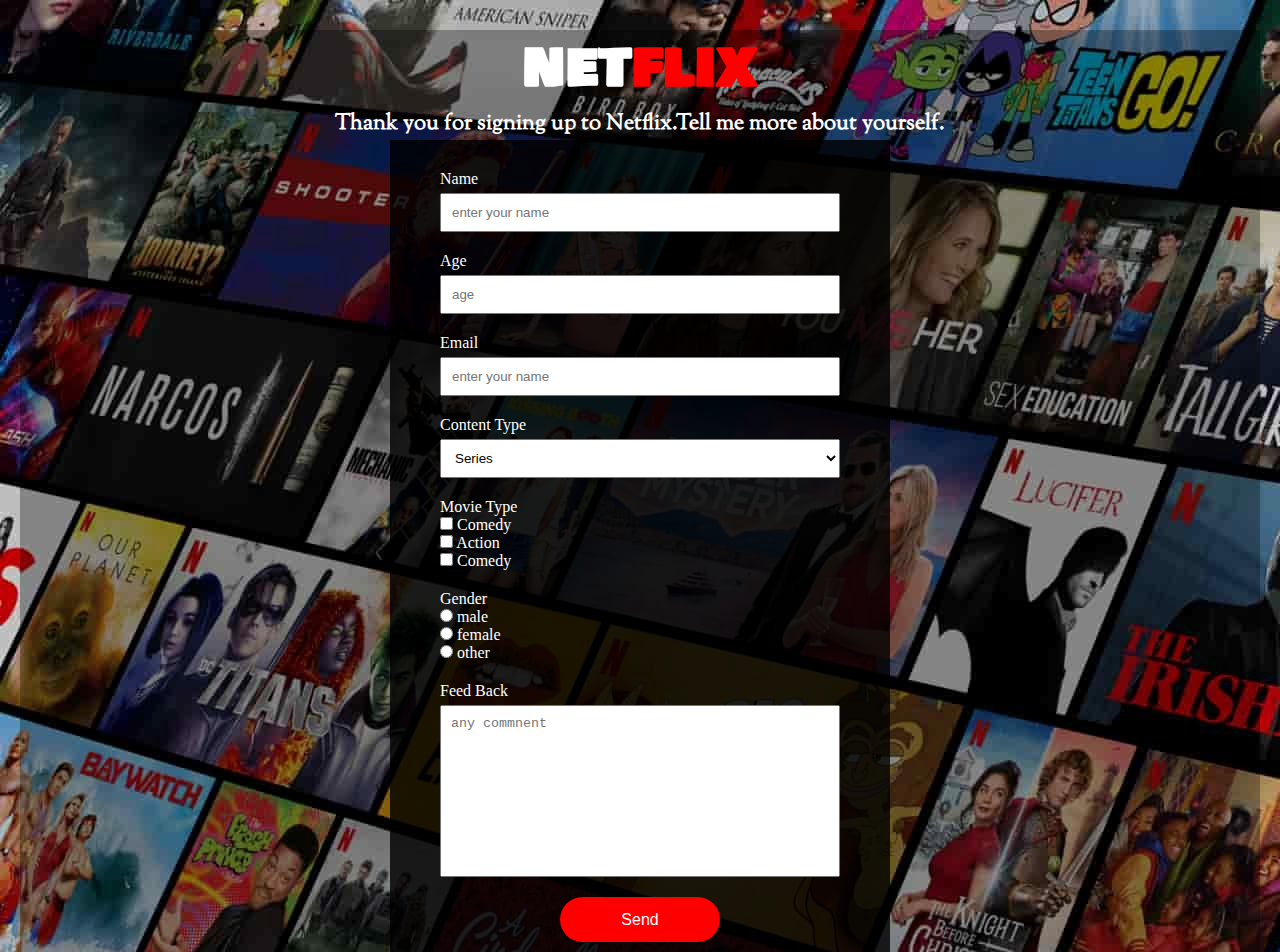
<file: index.html>
<!DOCTYPE html>
<html lang="en">
<head>
    <meta charset="UTF-8">
    <meta http-equiv="X-UA-Compatible" content="IE=edge">
    <meta name="viewport" content="width=device-width, initial-scale=1.0">
    <title>Survey Form</title>
    <link rel="stylesheet" href="style.css">
    <link rel="preconnect" href="https://fonts.gstatic.com">
    <link href="https://fonts.googleapis.com/css2?family=Bowlby+One+SC&display=swap" rel="stylesheet">
    <link rel="preconnect" href="https://fonts.gstatic.com">
    <link href="https://fonts.googleapis.com/css2?family=Sorts+Mill+Goudy:ital@1&display=swap" rel="stylesheet">
</head>
<body>
    <div id="form-container">
        <header id="form-header">
            <h1 id="form-title">NET<span>FLIX</span></h1>
            <h3 id="form-description">Thank you for signing up to Netflix.Tell me more about yourself.</h3>
        </header>
        <section id="survey-form-container">
            <div id="survey-form">
                <form action="result.html" method="GET" target="_blank">
                    <div class="input-box">
                        <label for="name">Name</label>
                        <br>
                        <input type="text" name="name" id="name" placeholder="enter your name">
                    </div>
                    <div class="input-box">
                        <label for="age">Age</label>
                        <br>
                        <input type="text" name="age" id="age" placeholder="age">
                    </div>
                    <div class="input-box">
                        <label for="email">Email</label>
                        <br>
                        <input type="email" name="email"
                        id="email" placeholder="enter your name">
                    </div>
                    <div class="input-box">
                        <label for="">Content Type</label>
                        <br>
                        <select name="content" id="dropdown">
                            <option value="Movie">Movie</option>
                            <option value="Series" selected>Series</option>
                        </select>
                    </div>
                    <div class="input-box">
                        <label>Movie Type</label>
                        <br>
                        <input type="checkbox" name="movie1" id="first-check" value="comedy">
                        <label for="first-check">Comedy</label>
                        <br>
                        <input type="checkbox" name="movie2" id="second-check" value="action">
                        <label for="second-check">Action</label>
                        <br>
                        <input type="checkbox" name="movie3" id="third-check" value="romance">
                        <label for="third-check">Comedy</label> 
                        <br>   
                    </div>
                    <div class="input-box">
                        <label >Gender</label>
                        <br>
                        <input type="radio" id="first-radio" name="gender" value="male">
                        <label for="first-radio">male</label>
                        <br>
                        <input type="radio" id="second-radio" name="gender" value="female">
                        <label for="second-radio">female</label>
                        <br>
                        <input type="radio" id="third-radio" name="gender" value="other">
                        <label for="third-radio">other</label>
                    </div>
                    <div class="input-box">
                        <label for="feedback">Feed Back</label>
                        <br>
                        <textarea name="message" id="feedback" cols="30" rows="10" placeholder="any commnent" style="resize: none;"></textarea>
                    </div>
                    <div id="form-submit">
                        <button type="submit" id="form-button">Send</button>
                    </div>

                </form>
            </div>
        </section>

    </div>
    
</body>
</html>
</file>
<file: style.css>
* {
    margin: 0px;
    padding: 0px;
    box-sizing: border-box;
    /* background-color: grey; */
}
body{
    color: white;
    background-image: url(./img/ZA-en-20191203-popsignuptwoweeks-perspective_alpha_website_small.jpg);
}

#form-container {
    max-width: 1240px;
    /* height: 1036px; */
    margin: auto;
    margin-top: 30px;
    background-color: rgba(0, 0, 0, 0.3);
}

#form-title {
    color: white;
    font-family: 'Bowlby One SC', cursive;
    font-size: 3.1rem;
    letter-spacing: 0.05rem;
}
span{
    color: red;
}
#form-description {
    font-size: 1.4rem;
    font-family: 'Sorts Mill Goudy', serif;
}
#form-header {
    text-align: center;
}

#survey-form-container {
    max-width: 500px;
    /* height: 897px; */
    background-color: rgba(0, 0, 0, 0.8);
    margin: auto;
    padding: 10px;
}

#survey-form{
    max-width: 400px;
    /* height: 800px; */
    margin: auto;
    font-size: 1rem;
    /* background-color: chartreuse; */
}

#name,
#age,
#email,
#dropdown,
#feedback {
    width: 100%;
    padding: 10px 10px;
    margin-top: 5px;
}
.input-box{
    margin-top: 20px;
}
#form-button {
    width: 160px;
    height: 45px;
    background-color: red;
    color: white;
    font-size: 1rem;
    border: none;
    cursor: pointer;
    border-radius: 50px;
}
#form-submit {
    width: 160px;
    margin: auto;
    margin-top: 1rem;
}
</file>
